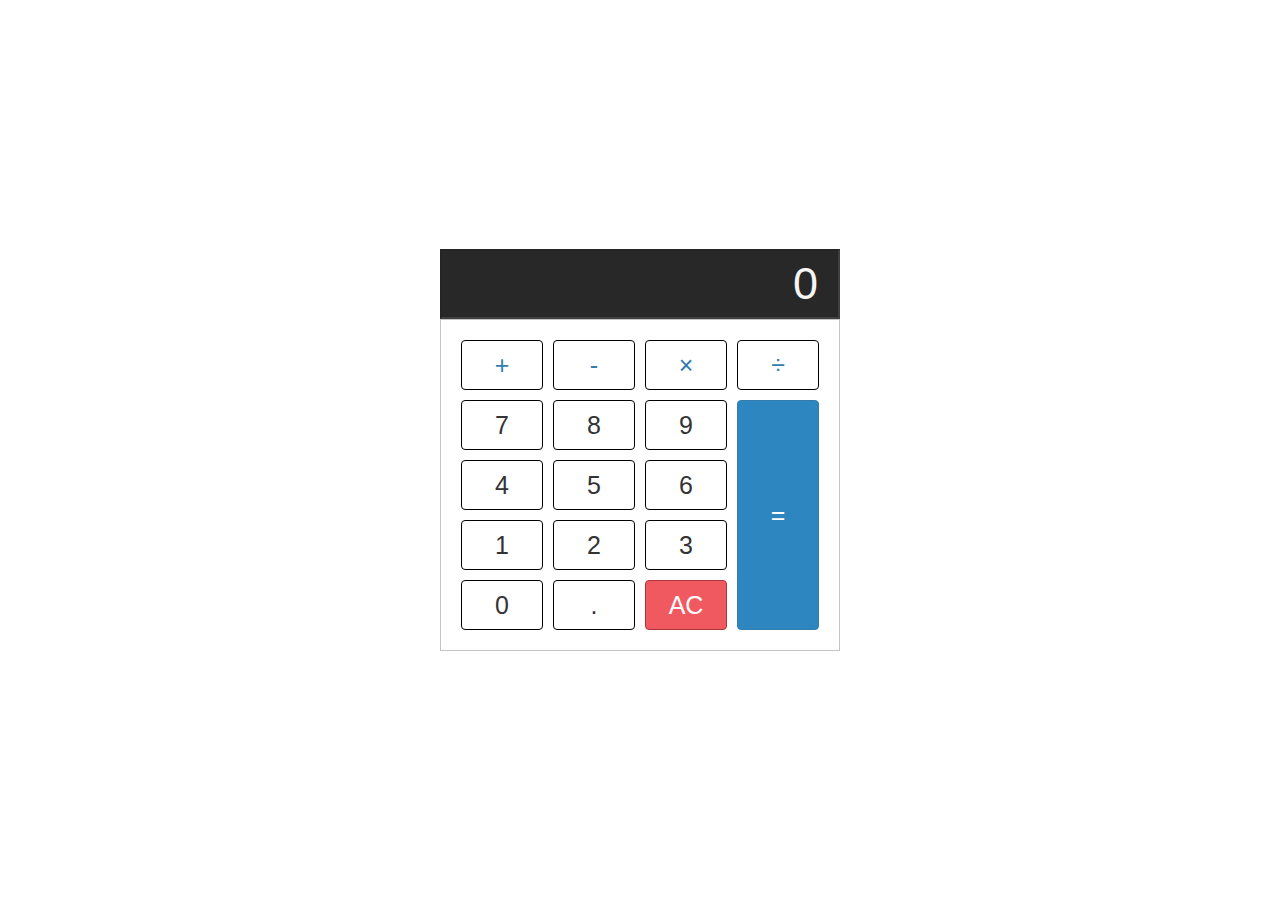
<file: calculator/index.html>
<!DOCTYPE html>
<html lang="en">
<head>
    <meta charset="UTF-8">
    <meta http-equiv="X-UA-Compatible" content="IE=edge">
    <meta name="viewport" content="width=device-width, initial-scale=1.0">
    <title>Document</title>
    <link rel="stylesheet" href="style.css">
</head>
<body>
    <div class="container">
        <div class="calculator">
            <input type="text" class="calculator-input" value=" " disabled>
        </div>
        <div class="calculator-keys">
            <button type="button" class="operator" value="+">+</button>
            <button type="button" class="operator" value="-">-</button>
            <button type="button" class="operator" value="*">&times;</button>
            <button type="button" class="operator" value="/">&divide;</button>

            <button type="button" value="7">7</button>
            <button type="button" value="8">8</button>
            <button type="button" value="9">9</button>

            <button type="button" value="4">4</button>
            <button type="button" value="5">5</button>
            <button type="button" value="6">6</button>

            <button type="button" value="1">1</button>
            <button type="button" value="2">2</button>
            <button type="button" value="3">3</button>

            <button type="button" value="0">0</button>
            <button type="button" class="decimal" value="decimal">.</button>
            <button type="button" class="clear" value="clear">AC</button>

            <button type="button" class="equal-sign operator" value="=">=</button>
    </div>


        <script src="main.js"></script>
    </div>
</body>
</html>
</file>
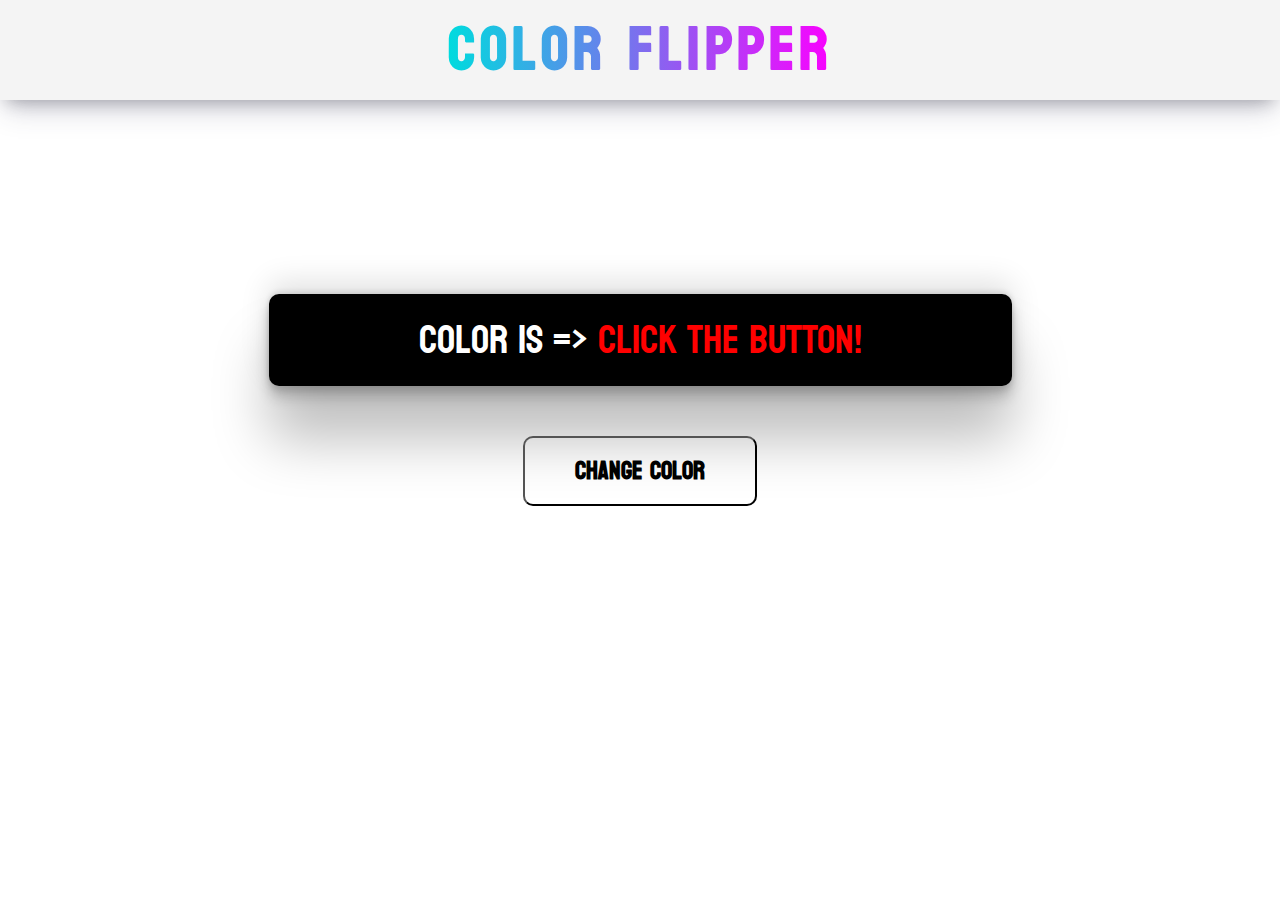
<file: color flipper/index.html>
<!DOCTYPE html>
<html lang="en">
<head>
    <meta charset="UTF-8">
    <meta http-equiv="X-UA-Compatible" content="IE=edge">
    <meta name="viewport" content="width=device-width, initial-scale=1.0">
    <title>Document</title>
    <link rel="stylesheet" href="style.css">
</head>
<body>
    <div class="container">
        <nav>
            <div class="header">
                <h1>Color Flipper</h1>
            </div>
        </nav>
        <section id="main">
            <div class="bg-color-text">
                <p>COLOR IS => <span id="color">CLICK THE BUTTON!</span> </p> 
            </div>
            <div class="btn-div">
                <button class="btn">Change Color</button>
            </div>
        </section>
    </div>
    <script src="script.js"></script>
</body>
</html>
</file>
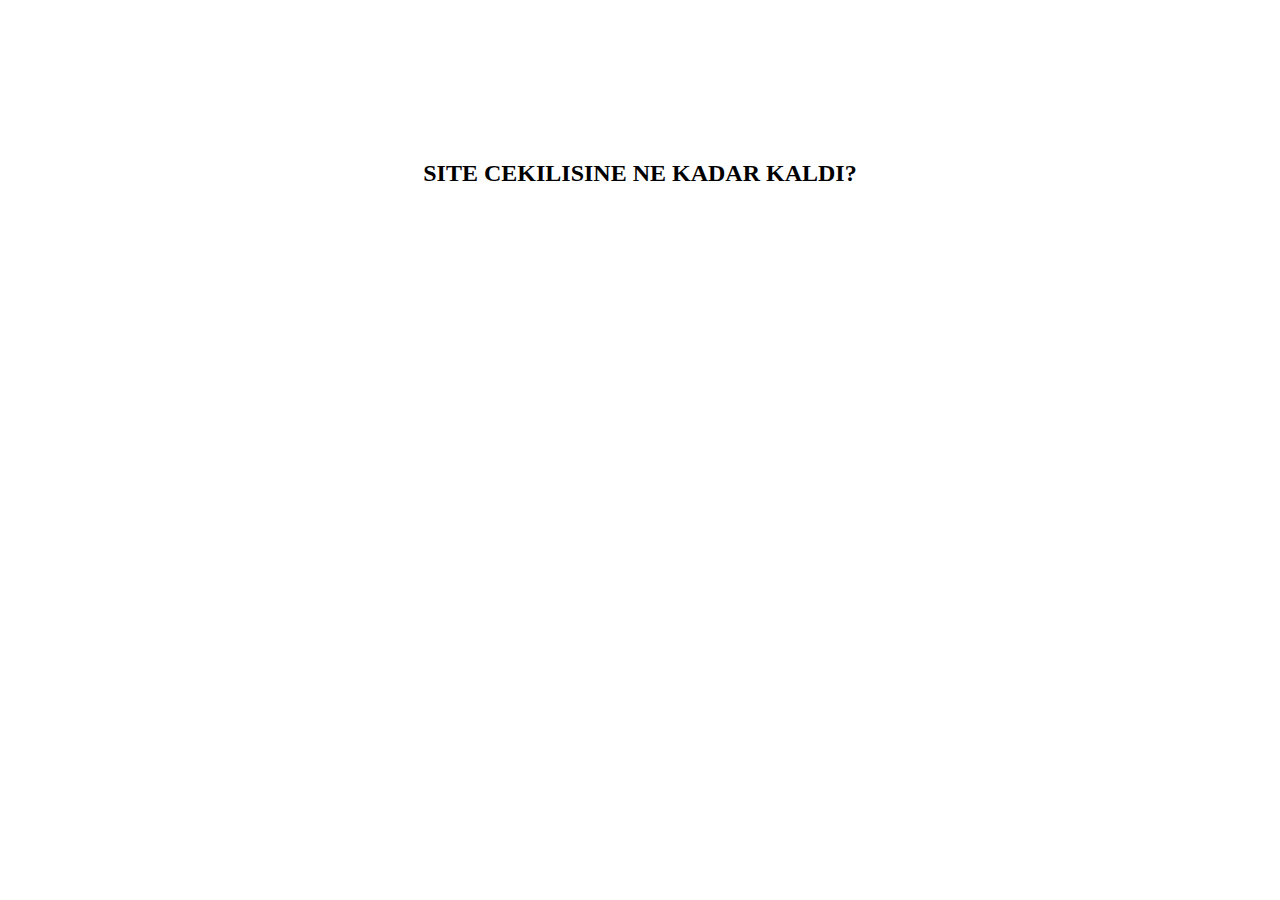
<file: count-d/index.html>
<!DOCTYPE html>
<html lang="en">
<head>
    <meta charset="UTF-8">
    <meta http-equiv="X-UA-Compatible" content="IE=edge">
    <meta name="viewport" content="width=device-width, initial-scale=1.0">
    <title>Document</title>
    <link rel="stylesheet" href="style.css">
</head>
<body>

    <h1>SITE CEKILISINE NE KADAR KALDI?</h1>

    <div class="countdown"></div>
    

    <script src="script.js"></script>
</body>
</html>
</file>
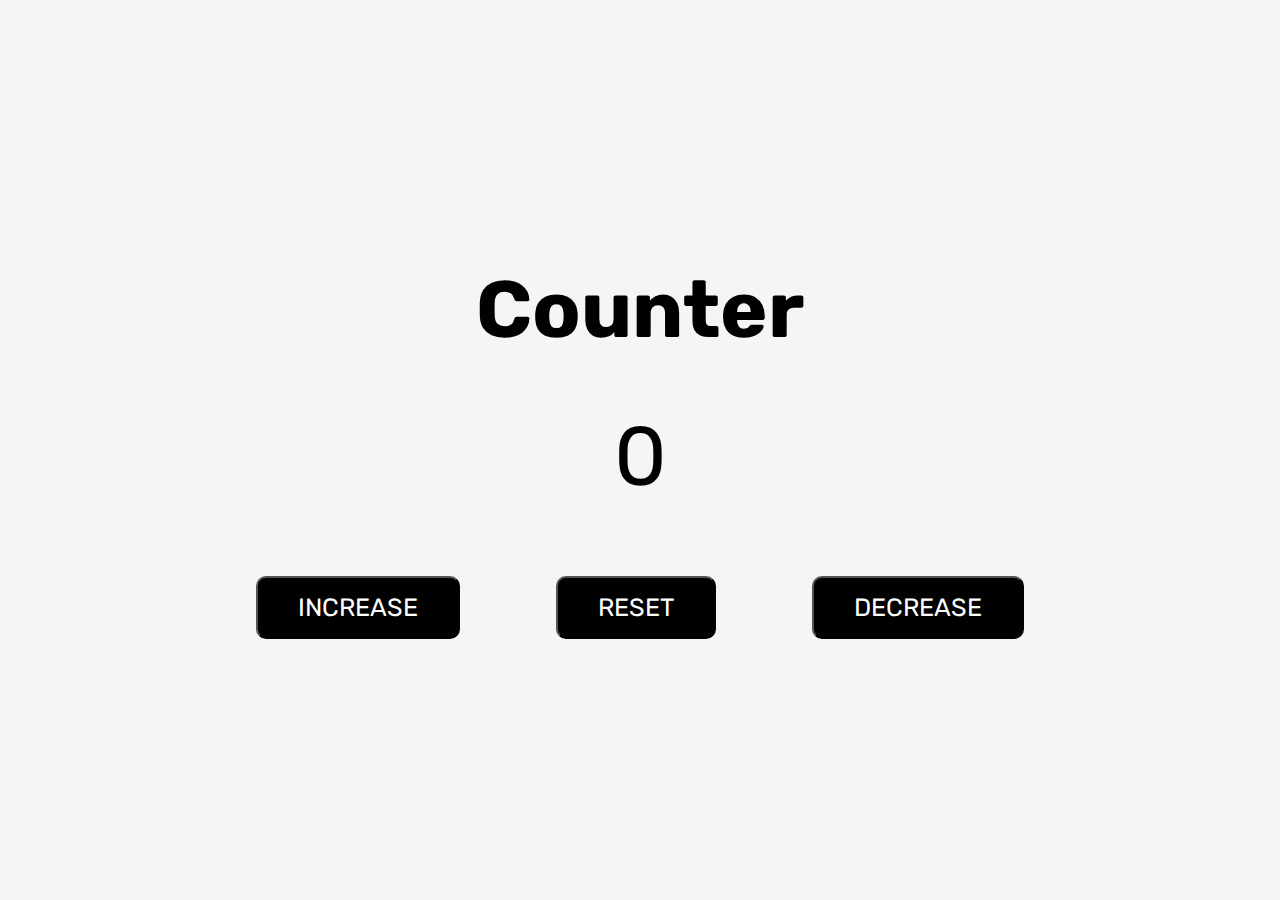
<file: counter/index.html>
<!DOCTYPE html>
<html lang="en">
<head>
    <meta charset="UTF-8">
    <meta http-equiv="X-UA-Compatible" content="IE=edge">
    <meta name="viewport" content="width=device-width, initial-scale=1.0">
    <title>Document</title>
    <link rel="stylesheet" href="style.css">
</head>
<body>
    <section id="main">
        <div class="container">  
            <div class="text">
                <h1>Counter</h1>
            </div>
            <div class="count-div">
                <span id="count">0</span>
            </div>
            <div class="buttons">
                <button id="increase">INCREASE</button>
                <button id="reset">RESET</button>
                <button id="decrease">DECREASE</button>
            </div>
        </div>     
    </section>
    <script src="script.js"></script>
</body>
</html>
</file>
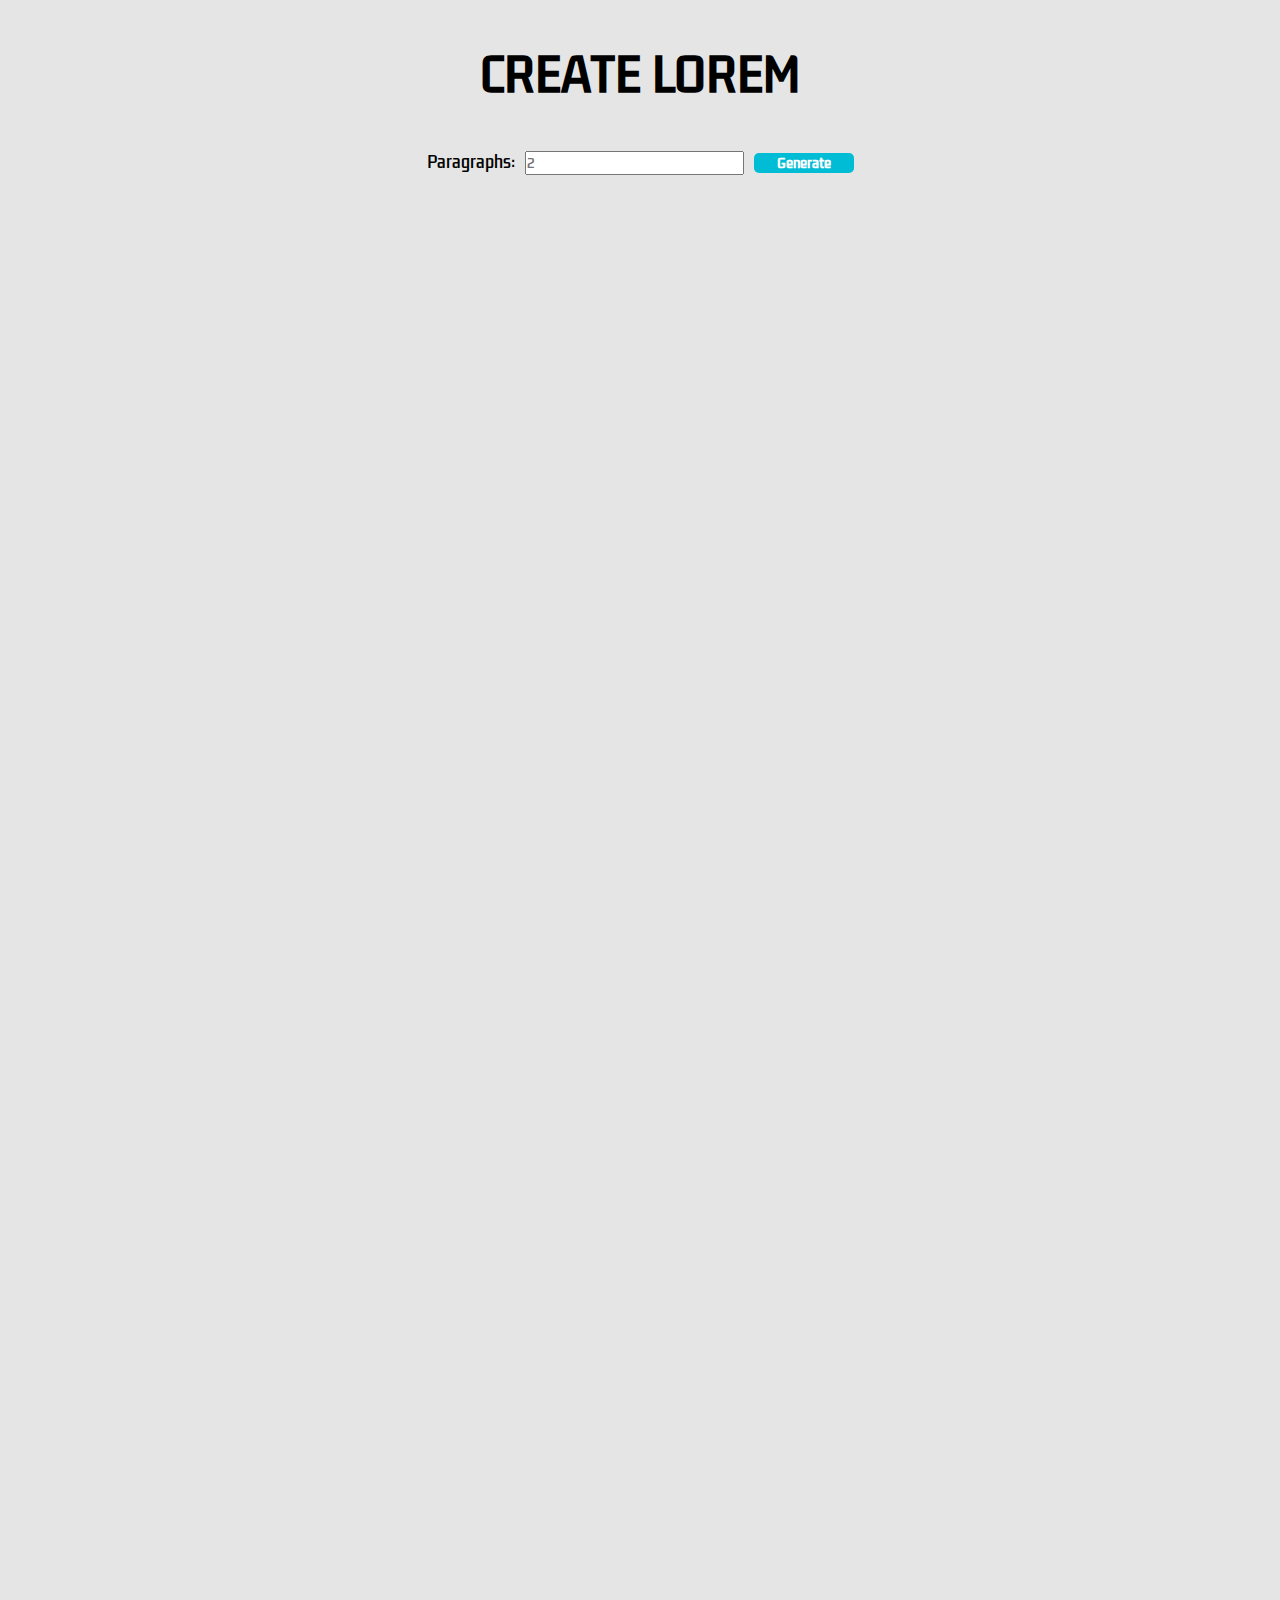
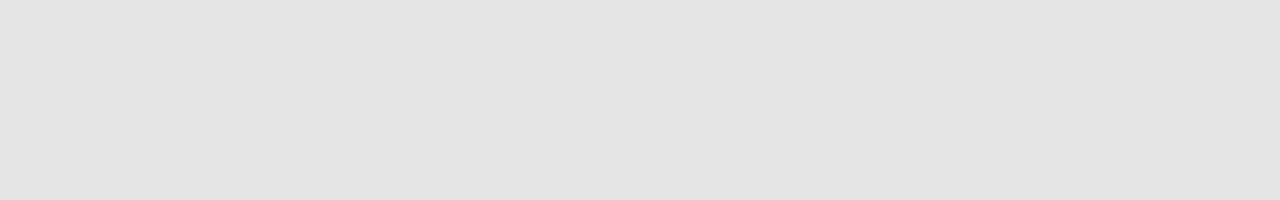
<file: lorem-impus/index.html>
<!DOCTYPE html>
<html lang="en">

<head>
    <meta charset="UTF-8">
    <meta http-equiv="X-UA-Compatible" content="IE=edge">
    <meta name="viewport" content="width=device-width, initial-scale=1.0">
    <title>Document</title>
    <link rel="stylesheet" href="style.css">
</head>

<body>
    <div class="container">
        <div class="header">
            <h2>CREATE LOREM</h2>
        </div>
        <div class="main">
            <div class="text">
                <p>Paragraphs: </p>
            </div>
            <div class="text-input">
                <input type="number" name="paragraphs" id="paragraphs" placeholder="2">
            </div>
            <div class="button">
                <button type="button" id="generate">Generate</button>
            </div>
        </div>

        <div class="text-area">
</div>

        <script src="script.js"></script>
</body>

</html>
</file>
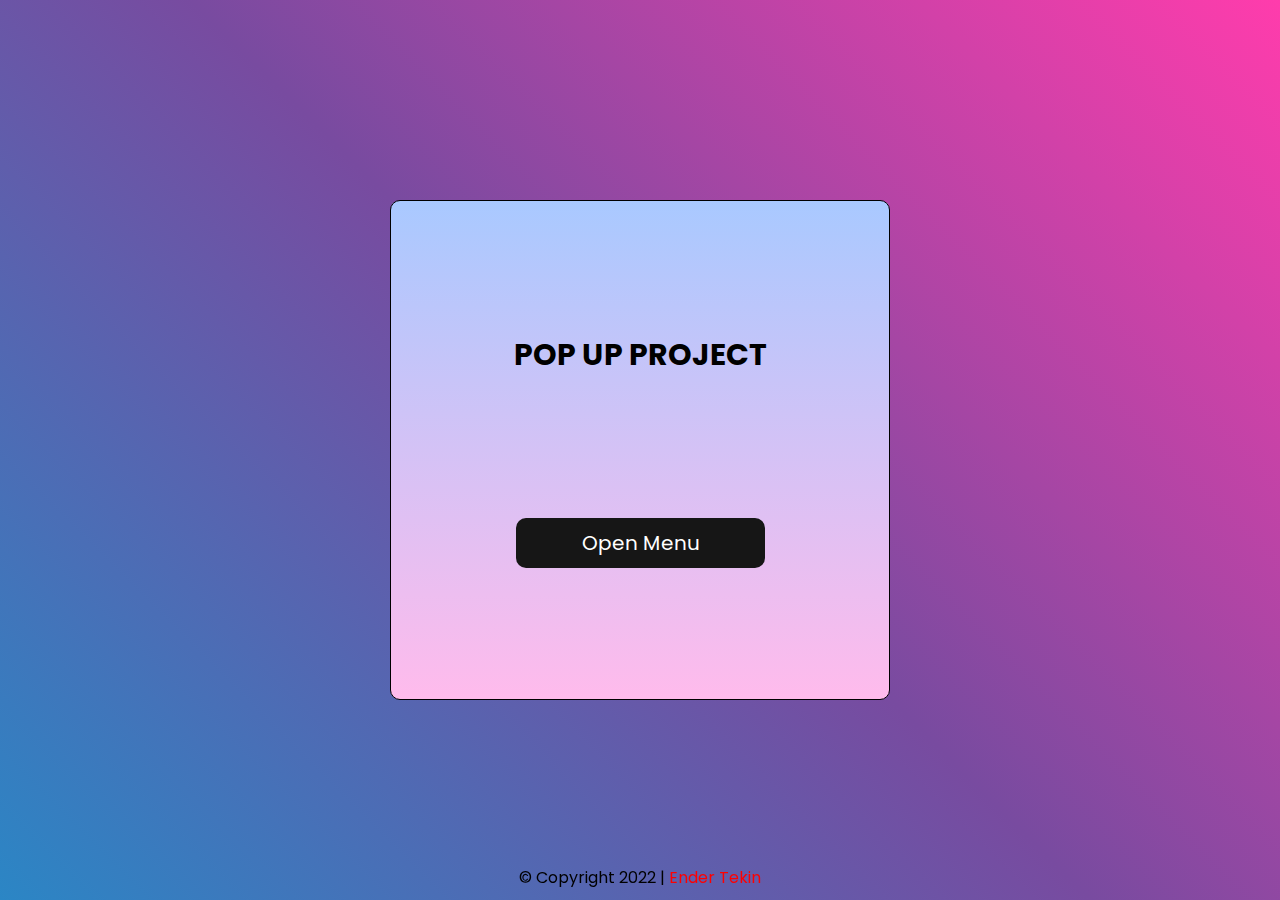
<file: pop-up/index.html>
<!DOCTYPE html>
<html lang="en">
<head>
    <meta charset="UTF-8">
    <meta http-equiv="X-UA-Compatible" content="IE=edge">
    <meta name="viewport" content="width=device-width, initial-scale=1.0">
    <title>Document</title>
    <link rel="stylesheet" href="style.css">
</head>
<body>
    <section class="main">
        <div class="box">
            <div class="box-header">
                <h2>POP UP PROJECT</h2>
            </div>
            <div class="box-btn">
                <a id="open-btn" href="#">Open Menu</a>
            </div>
            <div class="pop-up">
                <div class="pop-up-box">
                    <div class="pop-up-img">
                        <img src="kindpng_1292285.png" alt="">
                    </div>
                    <div class="pop-up-p">
                        <p>THIS IS POP UP BRO</p>
                    </div>
                    <div class="close-pop-up">
                        <p  id="close-btn">X</p>
                    </div>
                </div>
            </div>
        </div>
        <div class="footer">
            <p>&copy; Copyright 2022 | <a href="https://github.com/whcender">Ender Tekin</a></p>
        </div>

    </section>

    <script src="script.js"></script>
</body>
</html>
</file>
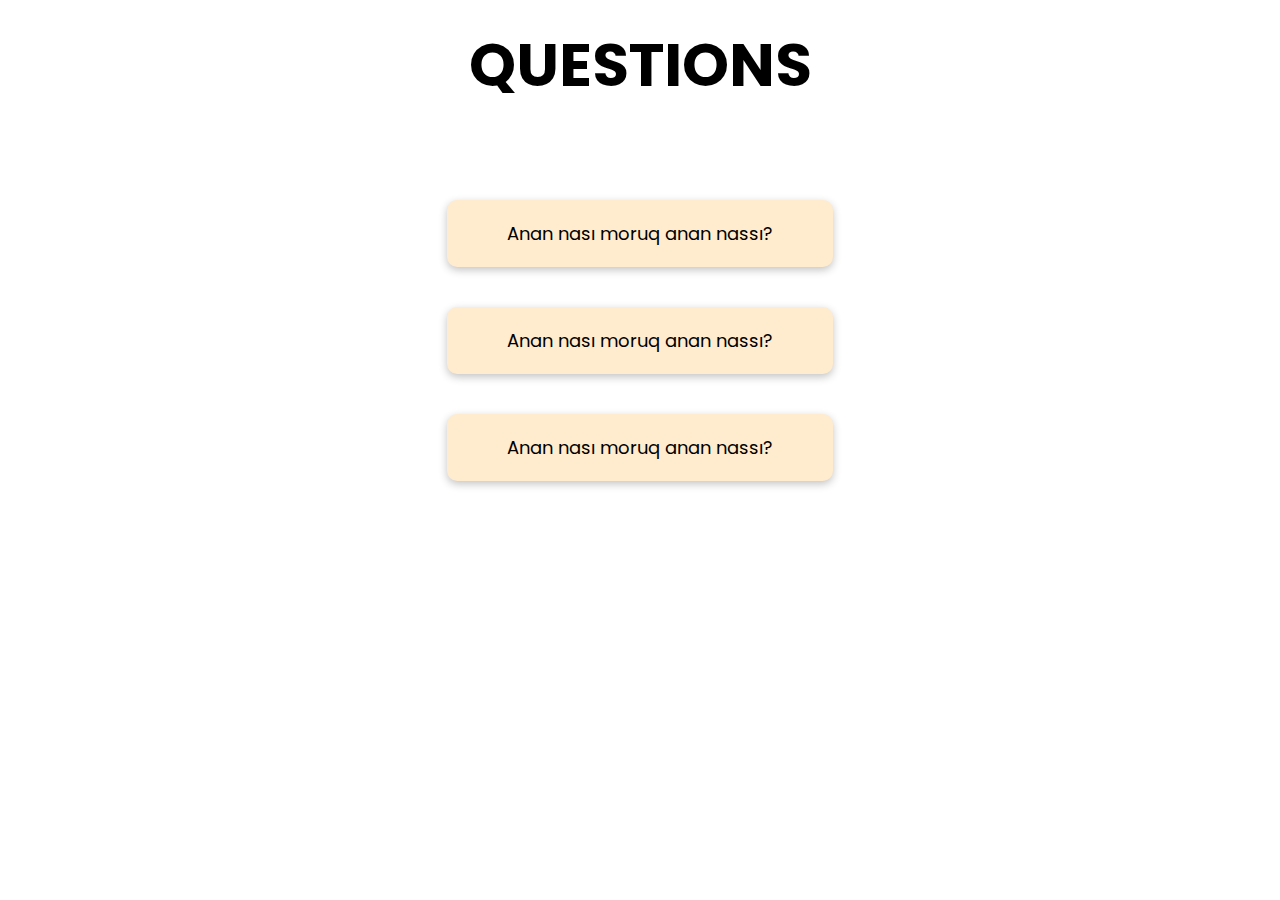
<file: questions/index.html>
<!DOCTYPE html>
<html lang="en">

<head>
    <meta charset="UTF-8">
    <meta http-equiv="X-UA-Compatible" content="IE=edge">
    <meta name="viewport" content="width=device-width, initial-scale=1.0">
    <title>Document</title>
    <link rel="stylesheet" href="style.css">
    <link rel="stylesheet" href="https://cdnjs.cloudflare.com/ajax/libs/font-awesome/6.1.1/css/all.min.css"
        integrity="sha512-KfkfwYDsLkIlwQp6LFnl8zNdLGxu9YAA1QvwINks4PhcElQSvqcyVLLD9aMhXd13uQjoXtEKNosOWaZqXgel0g=="
        crossorigin="anonymous" referrerpolicy="no-referrer" />
</head>

<body>
    <section class="questions">
        <!-- title -->
        <div class="tittle">
            <h2>QUESTIONS</h2>
        </div>
        <div class="section-center">
            <!-- single question -->
            <article class="question">
                <!-- question-tittle -->
                <div class="question-tittle">
                    <p>Anan nası moruq anan nassı?</p>
                    <button type="button" class="question-btn">
                        <span class="plus-icon">
                            <i id="plus" class="far fa-plus-square"></i>
                        </span>
                        <span class="miuns-icon">
                            <i id="minus" class="far fa-minus-square"></i>
                        </span>
                    </button>
                </div>
                <!-- question-text -->
                <div class="question-text">
                    <p>
                        Lorem ipsum dolor sit amet consectetur adipisicing elit. Recusandae illum culpa nihil repellat
                        non similique ducimus voluptatum sint nulla deleniti.
                    </p>
                </div>
            </article>
            <!-- end-single-question -->
            <!-- single question -->
            <article class="question">
                <!-- question-tittle -->
                <div class="question-tittle">
                    <p>Anan nası moruq anan nassı?</p>
                    <button type="button" class="question-btn">
                        <span class="plus-icon">
                            <i class="far fa-plus-square"></i>
                        </span>
                        <span class="miuns-icon">
                            <i class="far fa-minus-square"></i>
                        </span>
                    </button>
                </div>
                <!-- question-text -->
                <div class="question-text">
                    <p>
                        Lorem ipsum dolor sit amet consectetur adipisicing elit. Recusandae illum culpa nihil repellat
                        non similique ducimus voluptatum sint nulla deleniti.
                    </p>
                </div>
            </article>
            <!-- end-single-question -->
            <!-- single question -->
            <article class="question">
                <!-- question-tittle -->
                <div class="question-tittle">
                    <p>Anan nası moruq anan nassı?</p>
                    <button type="button" class="question-btn">
                        <span class="plus-icon">
                            <i class="far fa-plus-square"></i>
                        </span>
                        <span class="miuns-icon">
                            <i class="far fa-minus-square"></i>
                        </span>
                    </button>
                </div>
                <!-- question-text -->
                <div class="question-text">
                    <p>
                        Lorem ipsum dolor sit amet consectetur adipisicing elit. Recusandae illum culpa nihil repellat
                        non similique ducimus voluptatum sint nulla deleniti.
                    </p>
                </div>
            </article>
            <!-- end-single-question -->
        </div>
    </section>

    <script src="main.js"></script>
</body>

</html>
</file>
<file: calculator/style.css>
*{
    margin: 0;
    padding: 0;
    box-sizing: border-box;
}
html{
    font-size: 10px;
}
.body{
    font-size: 1.2rem;
}
.container{
    display: flex;
    flex-direction: column;
    align-items: center;
    justify-content: center;
    height: 100vh;
}
.calculator{
    width: 400px;
    height: 70px;
    background-color: #f5f5f5;
    border-radius: 5px;
}
.calculator input{
    width: 100%;
    height: 100%;
    background-color: rgb(40, 40, 40);
    font-size: 4.5rem;
    color: #f5f5f5;
    text-align: right;
    padding: 0 20px;
}
.calculator-keys{
    width: 400px;
    border: 1px solid #c4c4c4;
    display: grid;
    grid-template-columns: repeat(4, 1fr);
    gap: 10px;
    padding: 20px;
}
button{
    height: 50px;
    background-color: transparent;
    border: 1px solid black;
    border-radius: 4px;
    font-size: 2.5rem;
    color: #333;
}
button:hover{
    background-color: #f5f5f5;
    color: #333;
}
.operator{
    color: #337cac;
}
.clear{
    background-color: #f0595f;
    border-color: #b0353a;
    color: #fff;
}
.clear:hover{
    background-color: #b0353a;
    color: white;
}
.equal-sign{
    background-color: #2e86c0;
    border-color: #337cac;
    color: #fff;
    height: 100%;
    grid-column: 4;
    grid-row: 2/6;
}
.equal-sign:hover{
    background-color: #337cac;
    color: white;
}
</file>
<file: color flipper/style.css>
@import url('https://fonts.googleapis.com/css2?family=Koulen&display=swap');
*{
    margin: 0;
    padding: 0;
    box-sizing: border-box;
    font-family: 'Koulen', cursive;
}
.container{
    height: 100vh;
}
.header{
    display: flex;
    align-items: center;
    justify-content: center;
    height: 100px;
    background-color: #f4f4f4;
    width: 100%;
    box-shadow: rgba(50, 50, 93, 0.25) 0px 13px 27px -5px, rgba(0, 0, 0, 0.3) 0px 8px 16px -8px;
}
.header h1{
    font-size: 60px;
    font-weight: bold;
    background: linear-gradient(90deg, #00dbde,#fb00ff);
    text-transform: uppercase;
    -webkit-background-clip: text;
    -webkit-text-fill-color: transparent;
    cursor: pointer;
    letter-spacing: 5px;
}
.header h1:hover{
    background: linear-gradient(90deg, #fc00ff,#00dbde);
    -webkit-background-clip: text;
    -webkit-text-fill-color: transparent;
}
#main{
    display: flex;
    flex-direction: column;
    align-items: center;
    justify-content: center;
    height: 600px;
    width: 100%;
}
#color{
    color: red;
}
.bg-color-text{
    font-size: 40px;
    background-color: black;
    color: white;
    padding: 10px 150px;
    border-radius: 10px;
    box-shadow: rgba(0, 0, 0, 0.25) 0px 54px 55px, rgba(0, 0, 0, 0.12) 0px -12px 30px, rgba(0, 0, 0, 0.12) 0px 4px 6px, rgba(0, 0, 0, 0.17) 0px 12px 13px, rgba(0, 0, 0, 0.09) 0px -3px 5px;
}
.btn-div{
    margin-top: 50px;
}
.btn-div button{
    background-color: transparent;
    color: black;
    padding: 10px 50px;
    border-radius: 10px;
    font-size: 25px;
    font-weight: bold;
    cursor: pointer;
}
.btn-div button:hover{
    background-color: black;
    color: white;
    border: 1px solid white;
    box-shadow: rgba(0, 0, 0, 0.35) 0px 5px 15px;
}
</file>
<file: count-d/style.css>
*{
    padding: 0;
    margin: 0;
    box-sizing: border-box;
}

h1{
    font-size: 1.5rem;
    font-weight: bold;
    text-align: center;
    margin-top: 10rem;
    margin-bottom: 5rem;
}
.countdown{
    display: flex;
    justify-content: center;
    align-items: center;
    flex-direction: column;
    margin-top: 5rem;
    font-size: 25px;
}
</file>
<file: counter/style.css>
@import url('https://fonts.googleapis.com/css2?family=Rubik:wght@800&display=swap');
*{
    padding: 0;
    margin: 0;
    box-sizing: border-box;
    font-family: 'Rubik', sans-serif;
}
#main{
    width: 100%;
    height: 100vh;
    background-color: #f5f5f5;
}
.container{
    height: 100vh;
    display: flex;
    justify-content: center;
    align-items: center;
    flex-direction: column;
}
.text{
    font-size: 2.5rem;
    font-weight: 800;
    color: #000;
}
.count-div{
    font-size: 5.2rem;
    margin-top: 50px;
}
.buttons{
    width: 60%;
    display: flex;
    justify-content: space-between;
    margin-top: 70px;
}
.buttons button{
    font-size: 25px;
    border-radius: 10px;
    padding: 15px 40px;
    color: white;
    background: black;
    cursor: pointer;
    transition: 0.3s;
}
.buttons button:hover{
    background: white;
    color: black;
}
::-webkit-scrollbar {
    display: none;
    visibility: hidden;
    opacity: 0
}
</file>
<file: lorem-impus/style.css>
@import url('https://fonts.googleapis.com/css2?family=Kdam+Thmor+Pro&display=swap');
*{
    margin: 0;
    padding: 0;
    box-sizing: border-box;
    font-family: 'Kdam Thmor Pro', sans-serif;
}
.container{
    background-color: #e5e5e5;
    width: 100%;
    height: 200vh;
    display: flex;
    align-items: center;
    flex-direction: column;
}
.header{
    margin-top: 50px;
    width: 100%;
    height: 50px;
    font-size: 30px;
    margin-bottom: 50px;
    display: flex;
    justify-content: center;
    align-items: center;
    position: relative;
    z-index: 1;
}
.main{
    display: flex;
}
.text{
    margin-right: 10px;
}
.button button{
    margin-left: 10px;
    width: 100px;
    background-color: #00bcd4;
    border: none;
    border-radius: 5px;
    color: white;
    font-weight: bold;
    cursor: pointer;
}
.button button:hover{
    background-color: #0097a7;
}
.text-area{
    text-align: center;
    max-width: 800px;
    margin: 50px auto;
}
.result{
    margin: 20px 0;
    display: flex;
    flex-direction: column;
    justify-content: center;
    align-items: center;
}
</file>
<file: pop-up/style.css>
@import url('https://fonts.googleapis.com/css2?family=Poppins&display=swap');@import url('https://fonts.googleapis.com/css2?family=Poppins&display=swap');
*{
    padding: 0;
    margin: 0;
    box-sizing: border-box;
    font-family: 'Poppins', sans-serif;
}
section{
    width: 100%;
    height: 100vh;
    background-color: #FF3CAC;
    background-image: linear-gradient(225deg, #FF3CAC 0%, #784BA0 50%, #2B86C5 100%);
    

    display: flex;
    justify-content: center;
    align-items: center;
}
.box{
    width: 500px;
    height: 500px;
    display: flex;
    justify-content: center;
    align-items: center;
    flex-direction: column;
    background-color: #A9C9FF;
    background-image: linear-gradient(180deg, #A9C9FF 0%, #FFBBEC 100%);
    border: 1px solid black;    

    border-radius: 10px;
}
.box-header{
    margin-bottom: 140px;
    font-size: 20px;
    font-weight: bold;
}
.box-btn{
    width: 50%;
    height: 50px;
    display: flex;
    justify-content: center;
    align-items: center;
    background-color: #161616;
    border-radius: 10px;
    font-size: 20px;
    transition: 0.4s;
}
.box-btn:hover{
    background-color: white;
    border: 1px solid black;
}
.box-btn a{
    color: white;
    text-decoration: none;
    transition: 0.4s;
}
.box-btn a:hover{
    color: #161616;
}
.pop-up{
    position: fixed;
    z-index: -1;
    /* we will change it later */
}
.pop-up-active{
    z-index: 1;
}
.pop-up-box{
    width: 600px;
    height: 600px;
    background-color: rgb(255, 255, 255);
    display: flex;
    justify-content: center;
    flex-direction: column;
    align-items: center;
    opacity: 1;
    transition: 0.4s;
    border-radius: 20px;
}
.pop-up-img img{
    margin-right: 400px;
    width: 200px;
}
.pop-up-p{
    margin: 100px;
}
.pop-up-p p{
    font-size: 35px;
    background: -webkit-linear-gradient(rgb(240, 0, 164), rgb(0, 255, 213));
    -webkit-background-clip: text;
    -webkit-text-fill-color: transparent;
    font-weight: bold;
}
.close-pop-up p{
    position: relative;
    font-size: 30px;
    cursor: pointer;
}
.close-pop-up{
    position: absolute;
    top: 20px;
    right: 40px;
}
.close-pop-up p:hover{
    color: red;
    font-size: 34px;
}
.footer{
    position: fixed;
    bottom: 10px;
    color: black;
}
.footer p a{
    color: red;
    text-decoration: none;
}
.footer p a:hover{
    color: rgb(185, 45, 45);
}
</file>
<file: questions/style.css>
@import url('https://fonts.googleapis.com/css2?family=Macondo&family=Poppins:wght@400;600&display=swap');
*{
    padding: 0;
    margin: 0;
    font-family: 'Poppins', sans-serif;;
    box-sizing: border-box;
}
.tittle{
    display: flex;
    align-items: center;
    justify-content: center;
    font-size: 40px;
    font-weight: bold;
    margin-top: 20px;
}
.section-center{
    margin-top: 20px;
    display: flex;
    align-items: center;
    justify-content: center;
    flex-direction: column;
    max-width: 600px;
    margin: 50px auto;
    width: 400px;
}
.question-tittle{
    margin-top: 40px;
    font-size: 18px;
    background-color: blanchedalmond;
    padding: 20px 60px;
    border-radius: 10px;
    box-shadow: rgba(0, 0, 0, 0.24) 0px 3px 8px;
    position: relative;
    display: flex;
    justify-content: flex-start;
}
.question-btn{
    font-size: 15px;
    background-color: blanchedalmond;
    border: none;
    padding: 2px;
    position: absolute;
    right: 20px;
    cursor: pointer;
}
.question-text{
    font-size: 15px;
    background-color: rgb(224, 193, 149);
    padding: 20px;
    border-radius: 10px;
    box-shadow: rgba(0, 0, 0, 0.24) 0px 3px 8px;
}
/* hide text */
.question-text{
    display: none;
}
.miuns-icon{
    display: none;
}
.show-text .question-text{
    display: block;
}
.show-text .miuns-icon{
    display: inline;
}
.show-text .plus-icon{
    display: none;
}
</file>
